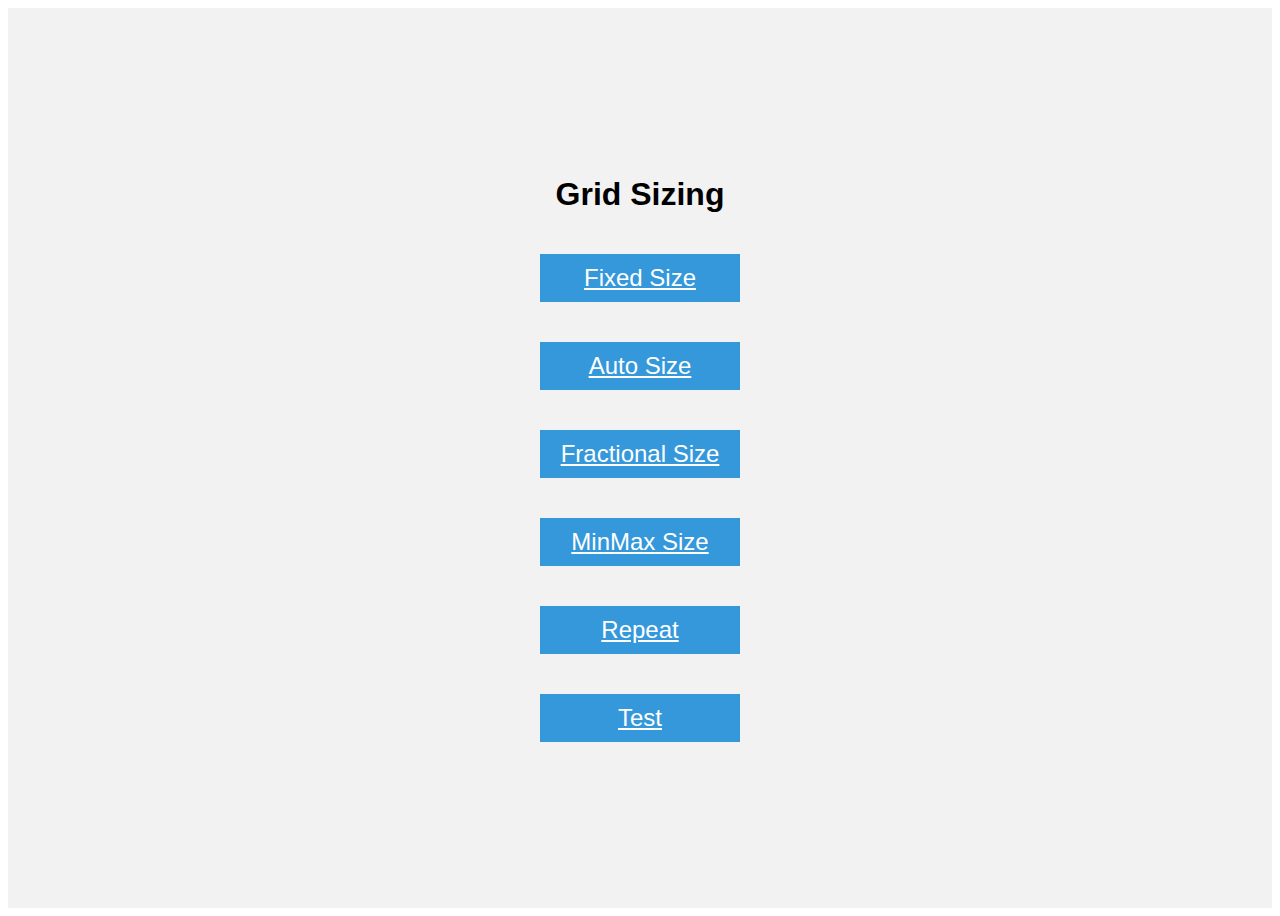
<file: 10.1 Grid Sizing/index.html>
<!DOCTYPE html>
<html lang="en">

<head>
  <meta charset="UTF-8">
  <meta name="google" content="notranslate">
  <meta name="viewport" content="width=device-width, initial-scale=1.0">
  <title>Grid Fundamentals</title>
  <style>
    body {
      font-family: sans-serif;
    }

    .container {
      display: flex;
      justify-content: center;
      align-items: center;
      flex-direction: column;
      height: 100vh;
      background-color: #f2f2f2;
    }

    .item {
      width: 200px;
      margin: 20px;
      background-color: #3498db;
      color: #fff;
      text-align: center;
      line-height: 2;
      font-size: 24px;
    }
  </style>
</head>

<body>
  <div class="container">
    <h1>Grid Sizing</h1>
    <a class="item" href="./fixed-size.html">Fixed Size</a>
    <a class="item" href="./auto-size.html">Auto Size</a>
    <a class="item" href="./fractional-size.html">Fractional Size</a>
    <a class="item" href="./minmax-size.html">MinMax Size</a>
    <a class="item" href="./repeat.html">Repeat</a>
    <a class="item" href="./test.html">Test</a>


  </div>
</body>

</html>
</file>
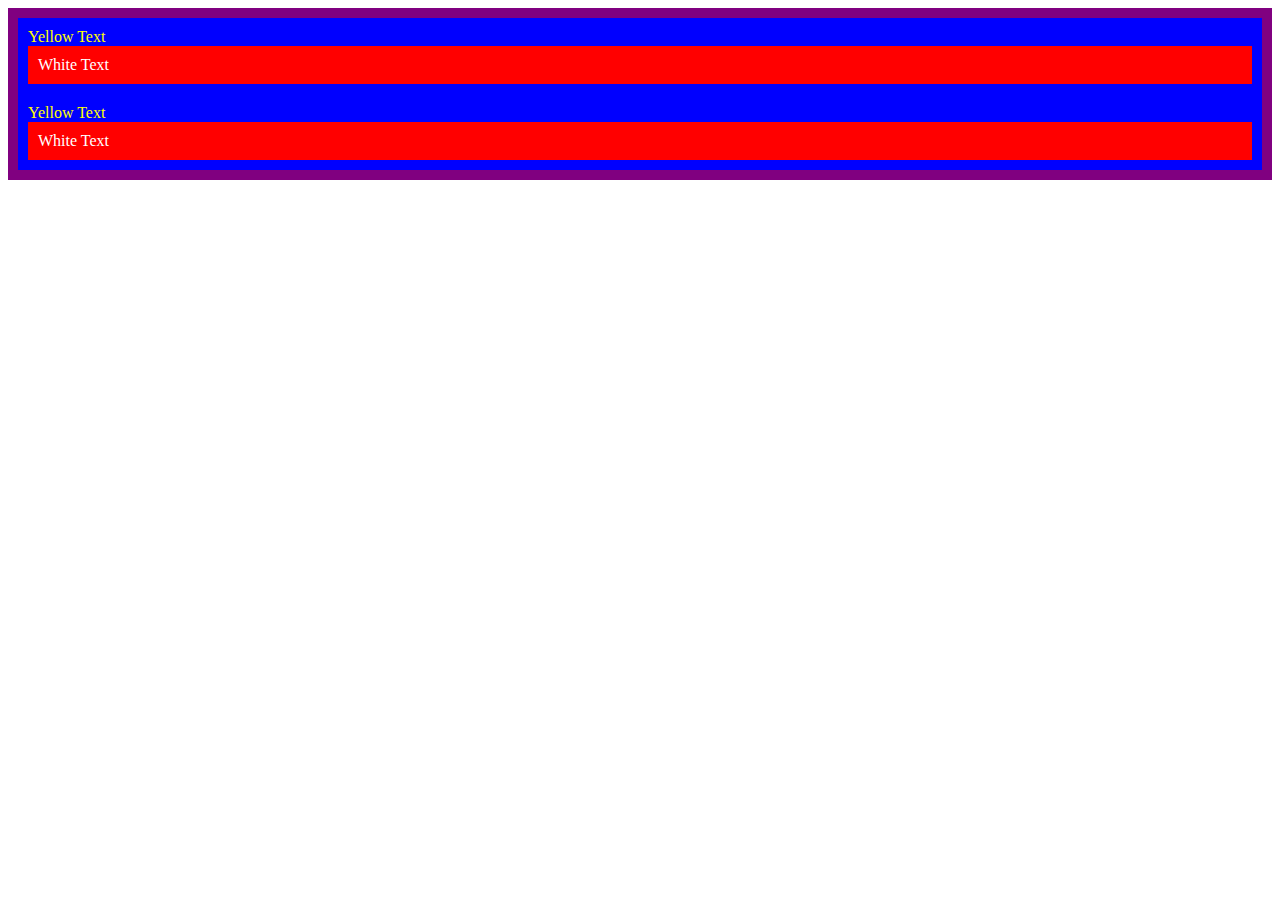
<file: 7.0+CSS+Cascade/index.html>
<!DOCTYPE html>
<html lang="en">

<head>
  <meta charset="UTF-8">
  <title>CSS Cascade</title>
  <link rel="stylesheet" href="./style.css">
</head>

<body>
  <div id="outer-box" class="box">
    <div class="box">
      <p>Yellow Text</p>
      <div class="box inner-box">
        <p class="white-text">White Text</p>
      </div>
    </div>
    <div class="box">
      <p>Yellow Text</p>
      <div class="box inner-box">
        <p class="white-text">White Text</p>
      </div>
    </div>
  </div>
</body>

</html>
</file>
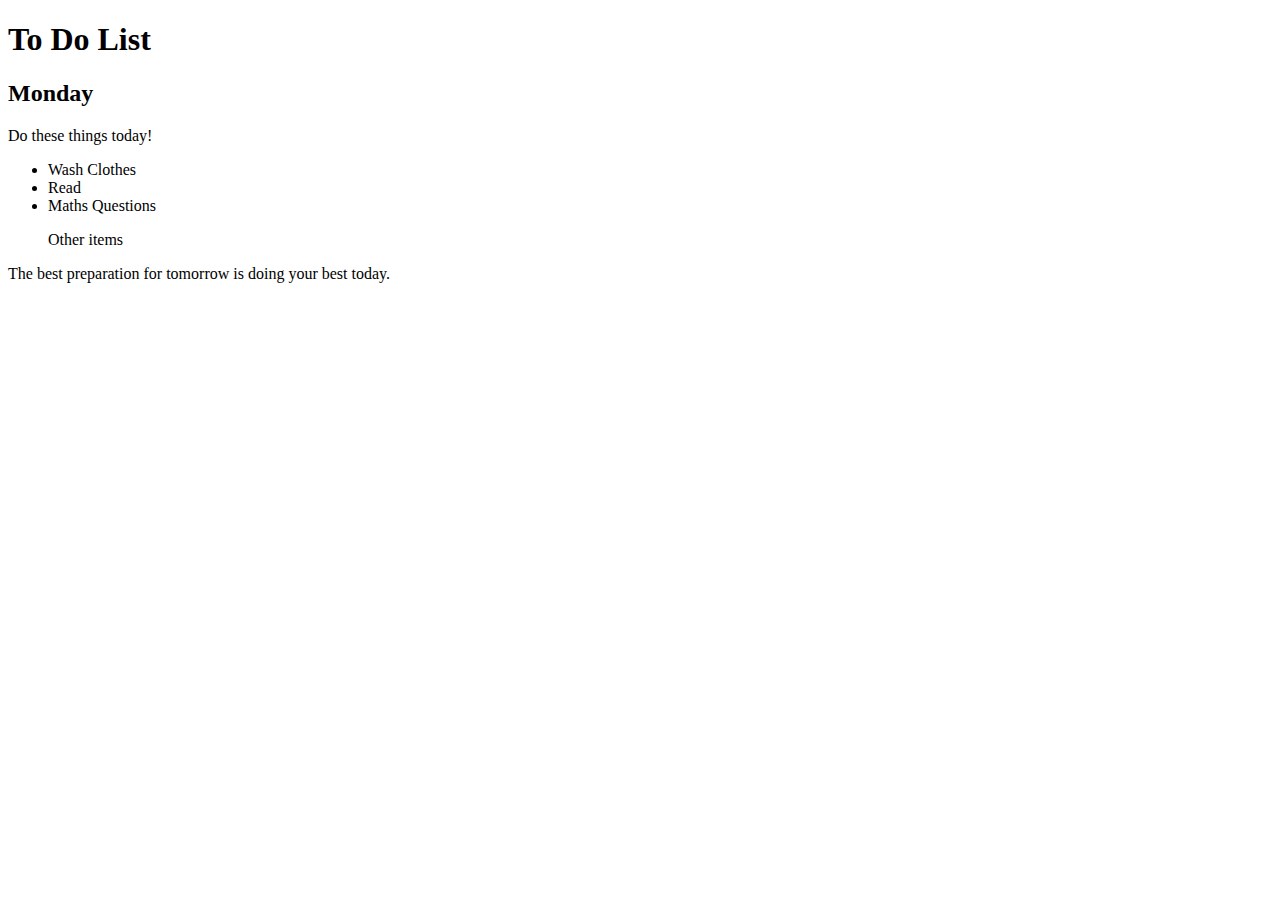
<file: 7.1 Combining Selectors/index.html>
<!DOCTYPE html>
<html lang="en">

<head>
  <meta charset="UTF-8">
  <title>Combining CSS Selectors</title>
  <link rel="stylesheet" href="./style.css">
</head>

<!-- Don't change any of the HTML code! -->

<body>
  <h1>To Do List</h1>
  <h2>Monday</h2>
  <div class="box">
    <p class="done">Do these things today!</p>
    <ul class="list">
      <li>Wash Clothes</li>
      <li class="done">Read</li>
      <li class="done">Maths Questions</li>
    </ul>
  </div>

  <ul>
    <p class="done">Other items</p>
  </ul>
  <p>The best preparation for tomorrow is doing your best today.</p>

</body>

</html>
</file>
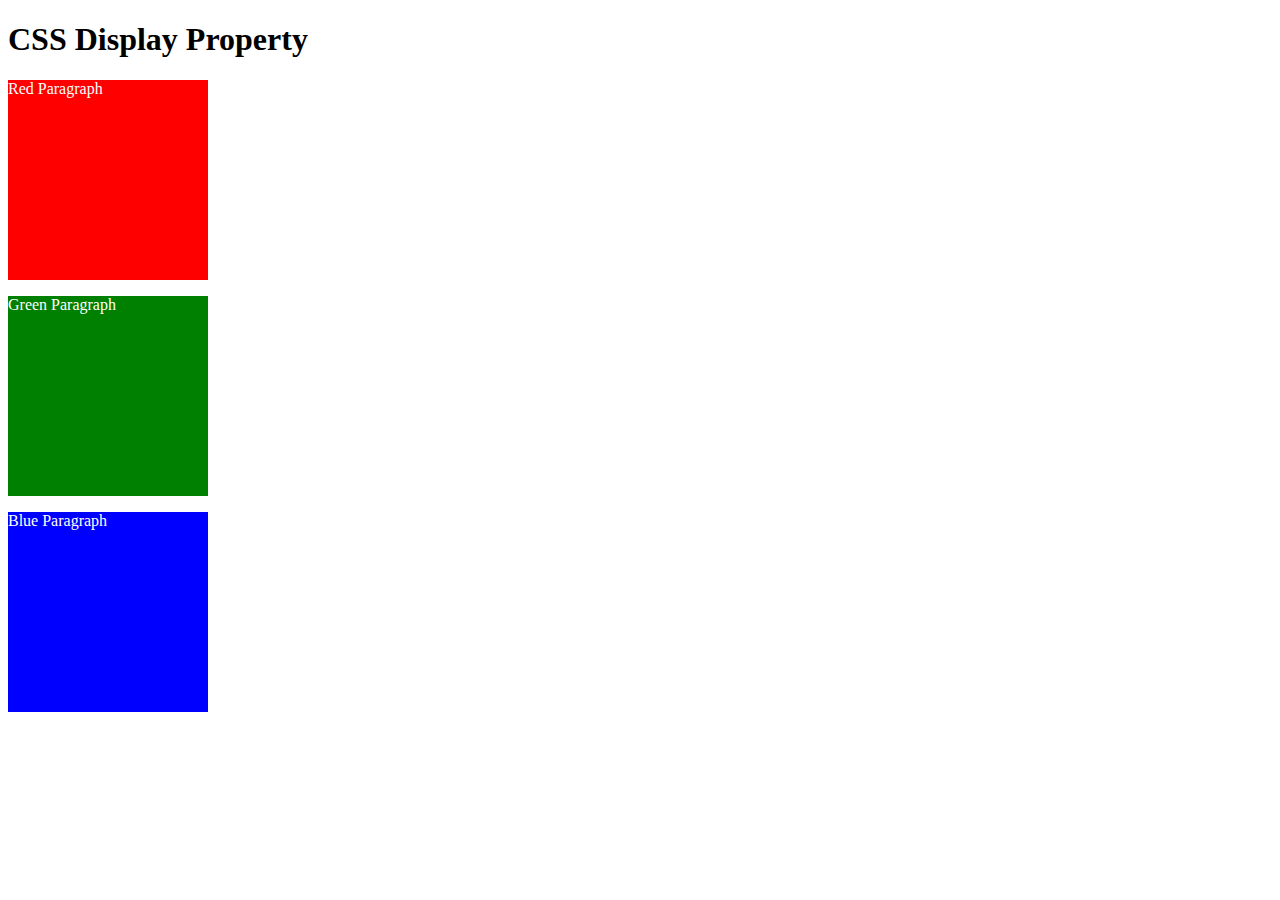
<file: 8.0 CSS Display/index.html>
<!DOCTYPE html>
<html>

<!-- 
  TODO
1. By changing only the display property of the CSS make all 3 squares line up horizontally like in goal1 image.
2. Change only the display property to make all 3 squares line up vertically like in goal2 image. 
-->

<head>
  <title>CSS Display Property Example</title>
  <style>
    p {
      color: white;
    }

    .red {
      display: block;
      width: 200px;
      height: 200px;
      background-color: red;
    }

    .green {
      display: block;
      width: 200px;
      height: 200px;
      background-color: green;
    }

    .blue {
      display: block;
      width: 200px;
      height: 200px;
      background-color: blue;
    }
  </style>
</head>


<body>
  <h1>CSS Display Property</h1>
  <p class="red">Red Paragraph </p>
  <p class="green">Green Paragraph</p>
  <p class="blue">Blue Paragraph</p>
</body>

</html>
</file>
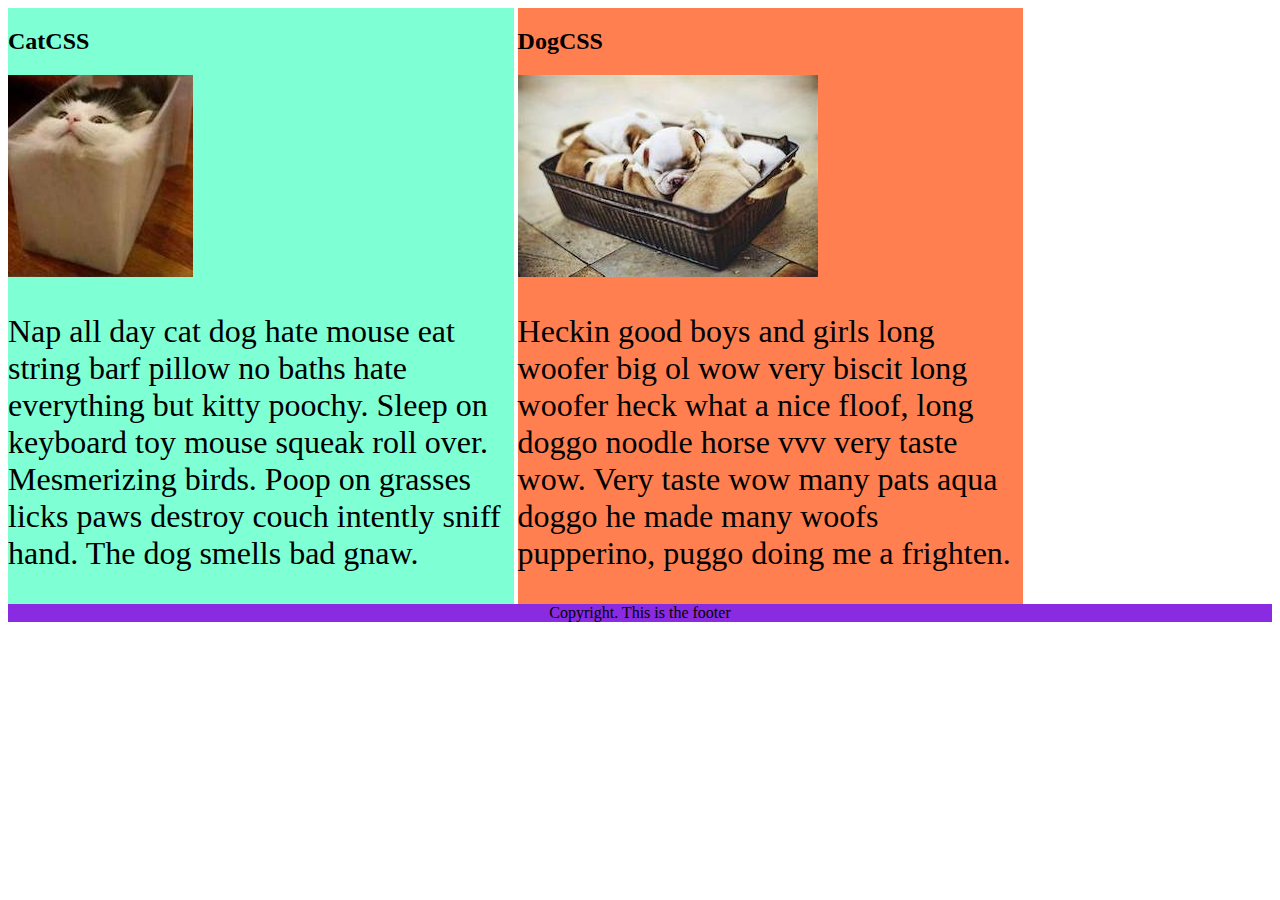
<file: 8.1 CSS Float/index.html>
<!DOCTYPE html>
<html lang="en">

<!-- TODO
1. Make both paragraph elements wrap around the image.
2. Use Float to move the cat div to the left and the dog div to the right.
3. Use clear to make the footer go below both the cat and dog div. -->

<head>
  <meta charset="UTF-8">
  <title>CSS Float</title>
  <style>
    div {
      display: inline-block;
      width: 40%;
    }

    p {
      font-size: 2em;
    }

    .cat {
      background-color: aquamarine;
    }

    .dog {
      background-color: coral;
    }

    footer {
      text-align: center;
      background-color: blueviolet;
    }
  </style>
</head>

<body>
  <div class="cat">
    <h2>CatCSS</h2>

    <img src="cat.jpeg" alt="cat in a box" />
    <p class="first-paragraph">Nap all day cat dog hate mouse eat string barf pillow no baths hate everything but kitty
      poochy. Sleep on keyboard
      toy
      mouse squeak roll over. Mesmerizing birds. Poop on grasses licks paws destroy couch intently sniff hand. The dog
      smells
      bad gnaw.</p>
  </div>
  <div class="dog">
    <h2>DogCSS</h2>
    <img src="dog.jpeg" alt="dogs in a box" />
    <p class="second-paragraph">Heckin good boys and girls long woofer big ol wow very biscit long woofer heck what a
      nice
      floof, long doggo noodle
      horse vvv very taste wow. Very taste wow many pats aqua doggo he made many woofs pupperino, puggo doing me a
      frighten.</p>
  </div>

  <footer>Copyright. This is the footer</footer>
</body>

</html>
</file>
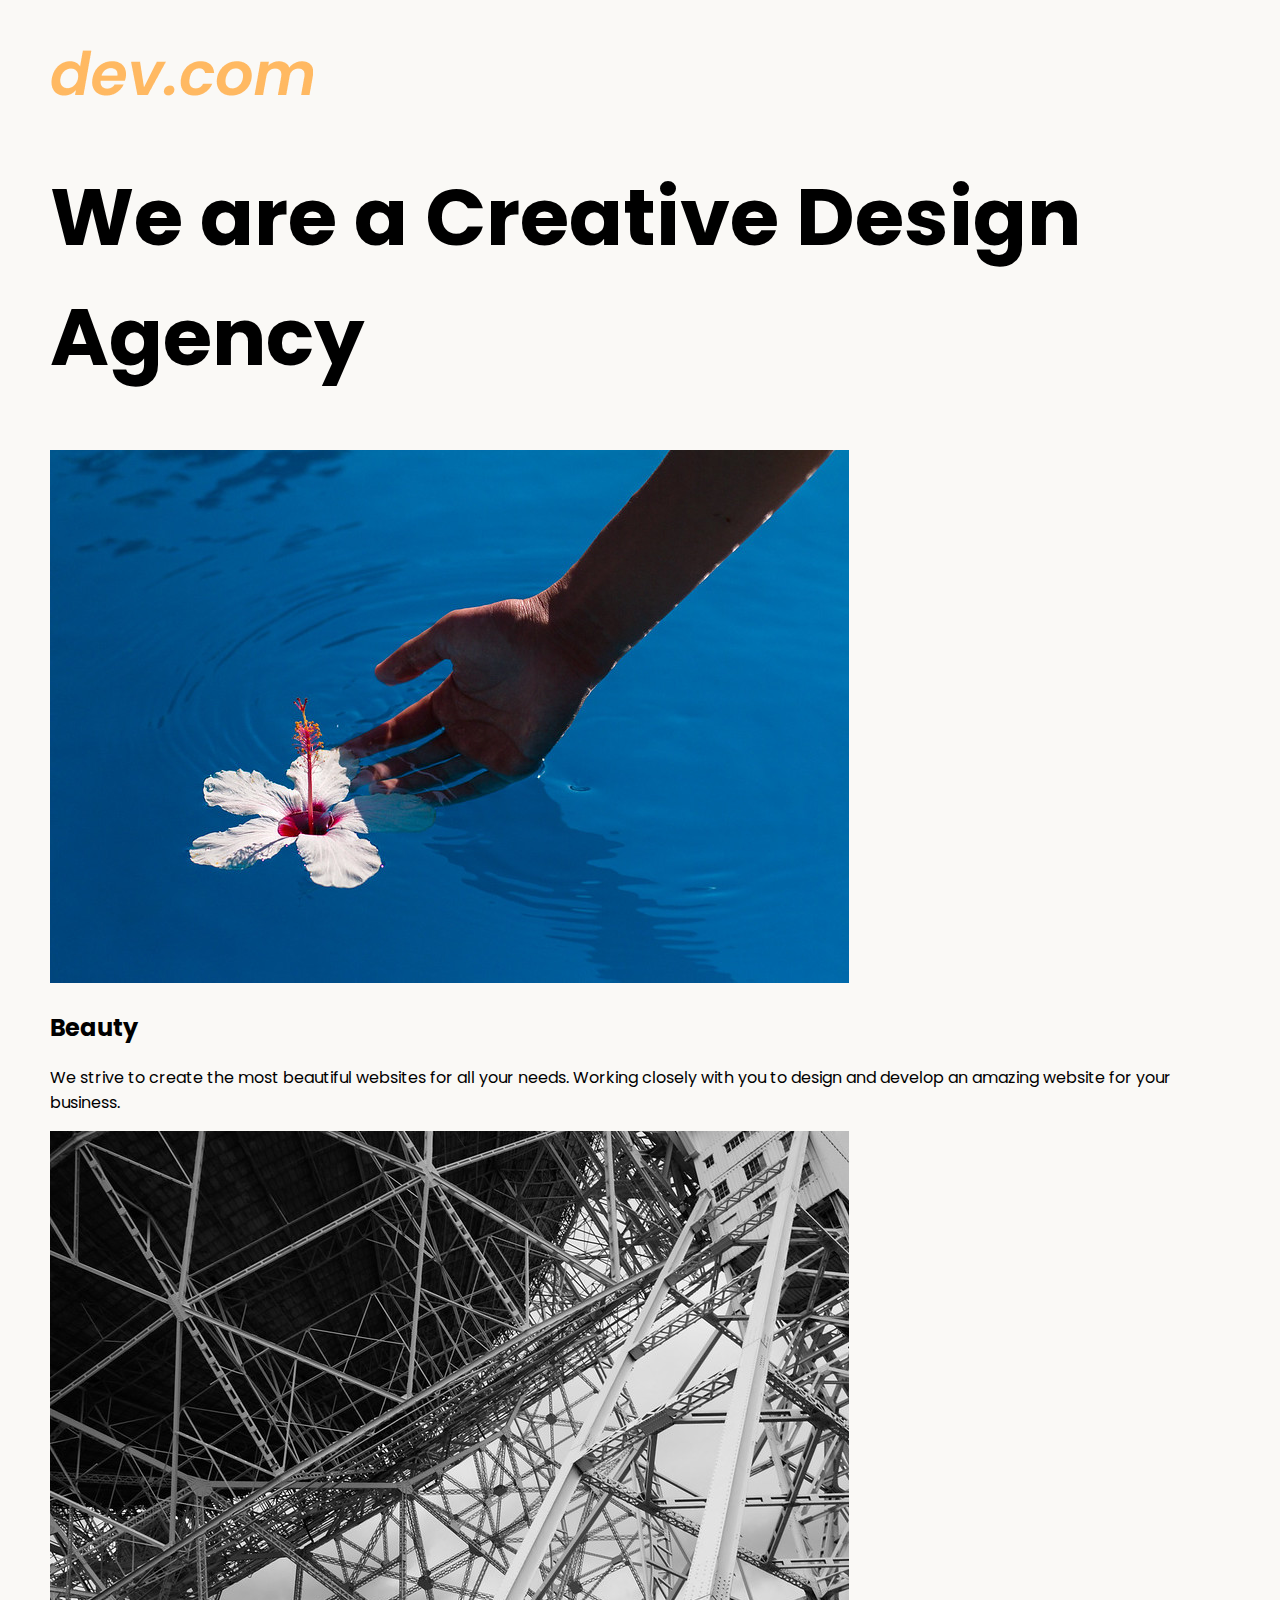
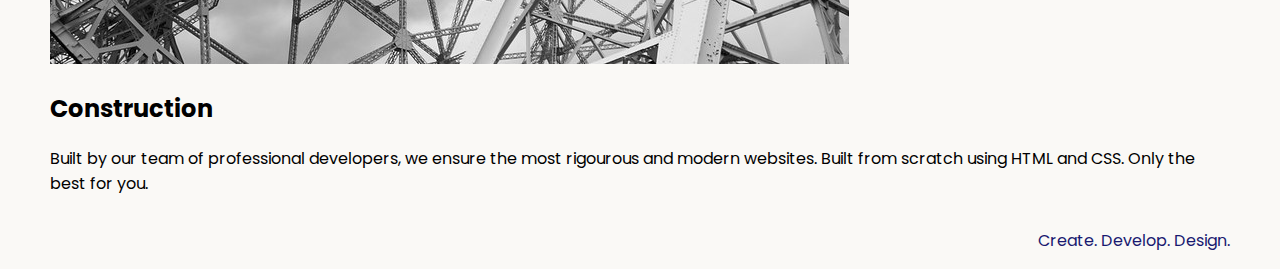
<file: 8.4 Web Design Agency Project/index.html>
<!DOCTYPE html>
<html lang="en">

<head>
  <meta charset="UTF-8">
  <meta name="viewport" content="width=device-width, initial-scale=1.0">
  <title>Agency</title>
  <link rel="stylesheet" href="./style.css">
  <link rel="preconnect" href="https://fonts.googleapis.com">
  <link rel="preconnect" href="https://fonts.gstatic.com" crossorigin>
  <link href="https://fonts.googleapis.com/css2?family=Poppins:wght@400;700&display=swap" rel="stylesheet">
</head>

<body>
  <div class="main">
    <img class="logo" src="./assets/images/logo.png" alt="logo">
    <h1>We are a Creative Design Agency</h1>
    <div class="left card"><img class="tile-image" src="./assets/images/beautiful.jpg" alt="hand and flower in water">
      <h2 class="card-title">Beauty</h2>
      <p class="card-text">We strive to create the most beautiful websites for all your needs. Working closely with you
        to
        design and
        develop an amazing website for your business.</p>
    </div>

    <div class="right card"><img class="tile-image" src="./assets/images/construction.jpg" alt="metal structure">
      <h2 class="card-title">Construction</h2>
      <p>Built by our team of professional developers, we ensure the most rigourous and modern websites. Built from
        scratch using HTML and CSS. Only the best for you.</p>
    </div>

  </div>
  <footer>
    <p>Create. Develop. Design.</p>
  </footer>
</body>

</html>
</file>
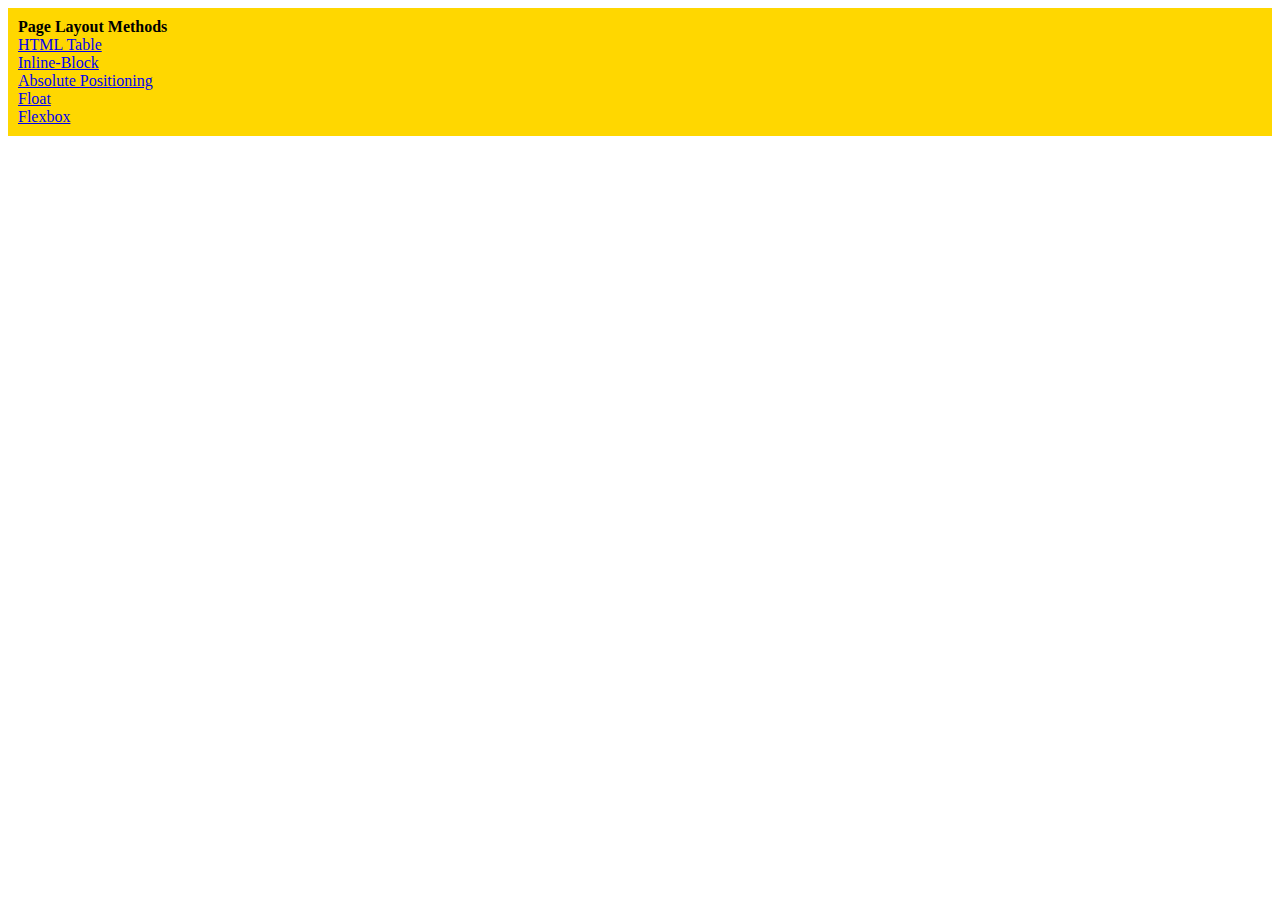
<file: 9.0 Display Flex/index.html>
<!DOCTYPE html>
<html lang="en">

<head>
  <meta charset="UTF-8">
  <meta name="viewport" content="width=device-width, initial-scale=1.0">
  <title>Column Layout Methods</title>
  <style>
    p {
      padding: 0;
      margin: 0;
      font-weight: 700;
    }

    li {
      list-style: none;
    }

    .container {
      padding: 10px;
      background-color: gold;
    }

  </style>
</head>

<body>
  <div class="container">
    <p>Page Layout Methods</p>

    <li><a href="./html-table.html">HTML Table</a></li>
    <li><a href="./inline-block.html">Inline-Block</li>
    <li><a href="./absolute-position.html">Absolute Positioning</li>
    <li><a href="./float.html">Float</li>
    <li><a href="./flex.html">Flexbox</li>

  </div>
</body>

</html>
</file>
<file: 7.0+CSS+Cascade/style.css>
/* Don't change the existing CSS. */

.box {
  background-color: blue;
  padding: 10px;
}

p {
  color: yellow;
  margin: 0;
  padding: 0;
}
.inner-box {
  background-color: red;
}
#outer-box {
  background-color: purple;
  padding: 10px;
}
.white-text {
  color: white;
}
</file>
<file: 7.1 Combining Selectors/style.css>
/* Write your code here: */
</file>
<file: 8.4 Web Design Agency Project/style.css>
body {
  font-family: "Poppins", sans-serif;
  margin: 50px 50px 0 50px;
  background-color: #faf9f6;
  display: flex;
  flex-direction: column;
  min-height: 95vh;
}
.main {
  flex: 1;
}

h1 {
  font-size: 5rem;
}

footer {
  text-align: right;
  color: midnightblue;
}
</file>
